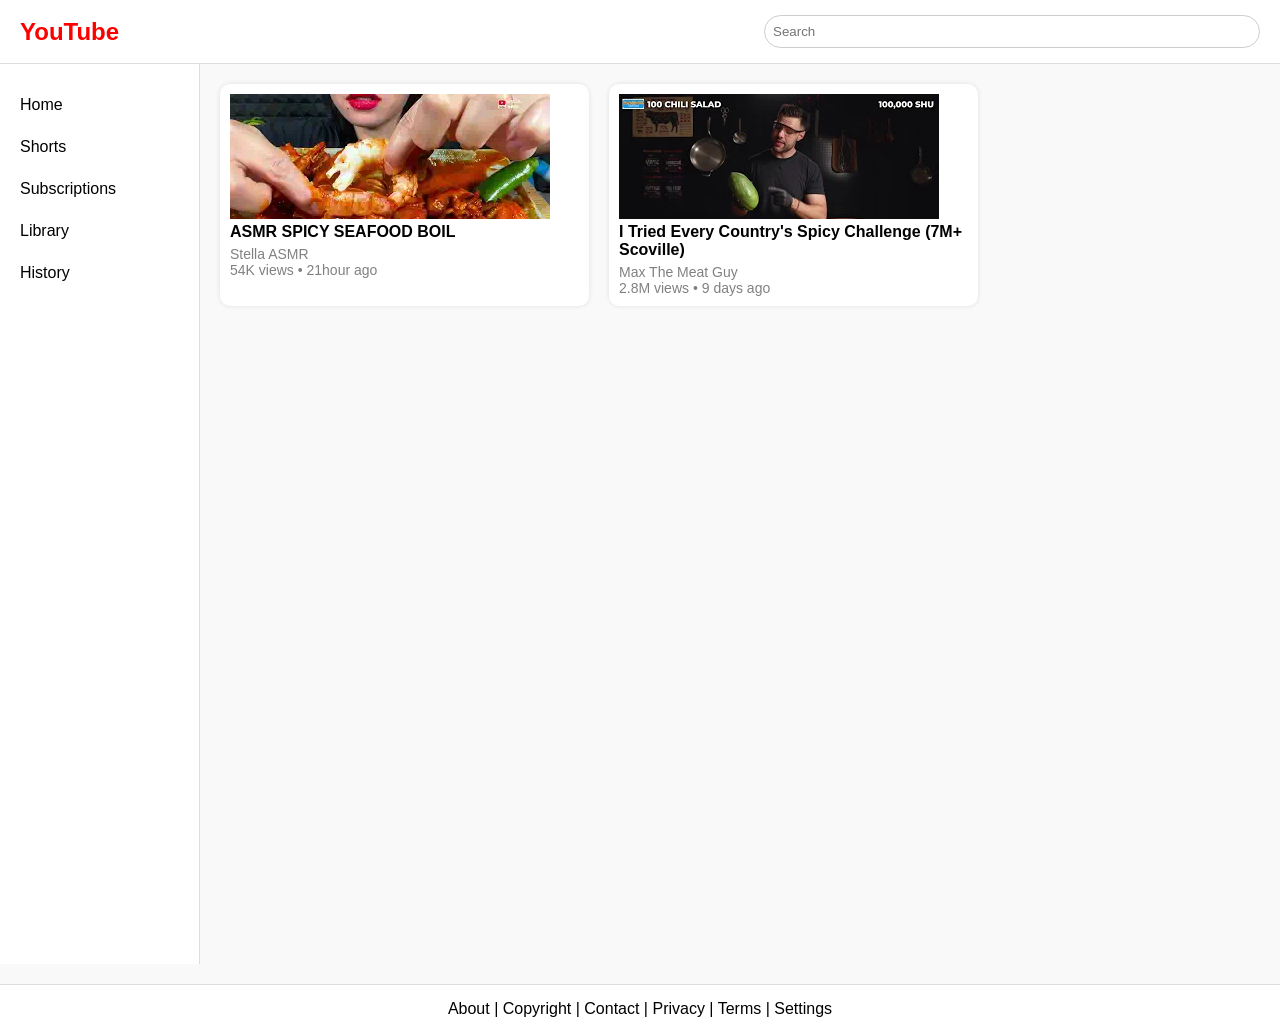
<file: youtube.html>
<!DOCTYPE html>
<html lang="en">
<head>
    <meta charset="UTF-8">
    <meta name="viewport" content="width=device-width, initial-scale=1.0">
    <link rel="stylesheet" href="style.css">
    <title>Document</title>
    <meta charset="UTF-8">
    <meta name="viewport" content="width=device-width, initial-scale=1.0">
    <title>Youtube Interface</title>
    
</head>
<body class="body">
<header class="header">
    <div class="logo">YouTube</div>
    <div class="search">
        <input type="text" placeholder="Search">
    </div>
  
</header>

<div class="container">

    <aside>
        <ul>
            <li>Home</li>
            <li>Shorts</li>
            <li>Subscriptions</li>
            <li>Library</li>
            <li>History</li>
        </ul>
    </aside>

    <main>
        <div class="video-grid">

            <div class="video-card">
                <div ><iframe width="349" height="125" 
            src="images/thumb1.jpg" title="YouTube video player" frameborder="0" allow="accelerometer; autoplay; clipboard-write; encrypted-media; gyroscope; picture-in-picture; web-share" referrerpolicy="strict-origin-when-cross-origin" allowfullscreen>
        </iframe></div>
                <h4>ASMR SPICY SEAFOOD BOIL</h4>
                <p>Stella ASMR </p>
                <p>54K views • 21hour ago</p>
            </div>
            

            <div class="video-card">
                <div ><iframe width="349" height="125" 
                src="images/thumb2.jpg" title="YouTube video player" frameborder="0" allow="accelerometer; autoplay; clipboard-write; encrypted-media; gyroscope; picture-in-picture; web-share" referrerpolicy="strict-origin-when-cross-origin" allowfullscreen>
            </iframe></div>
                <h4>I Tried Every Country's Spicy Challenge (7M+ Scoville)</h4>
                <p>Max The Meat Guy </p>
                <p>2.8M views • 9 days ago</p>
            </div>



        </div>
    </main>

</div>

<footer class="footer">
    About | Copyright | Contact | Privacy | Terms | Settings
</footer>
</body>
</html>
</file>
<file: style.css>
*{
            margin:0;
            padding:0;
            box-sizing:border-box;
            font-family:Arial, sans-serif;
        }

        .body{
            background:#f9f9f9;
        }

        .header{
            display:flex;
            justify-content:space-between;
            align-items:center;
            padding:15px 20px;
            background:white;
            border-bottom:1px solid #ddd;
        }

        .logo{
            font-size:24px;
            font-weight:bold;
            color:rgb(255, 0, 0);
        }

        .search{
            width:40%;
        }

        .search input{
            width:100%;
            padding:8px;
            border:1px solid #ccc;
            border-radius:20px;
        }

        .icons{
            display:flex;
            gap:20px;
            font-size:20px;
        }


        .container{
            display:flex;
        }

        aside{
            width:200px;
            background:white;
            height:100vh;
            padding:20px;
            border-right:1px solid #ddd;
        }

        aside ul{
            list-style:none;
        }

        aside ul li{
            padding:12px 0;
            cursor:pointer;
        }

        aside ul li:hover{
            color:rgb(255, 0, 0);
        }


        main{
            flex:1;
            padding:20px;
        }

        .video-grid{
            display:grid;
            grid-template-columns:repeat(3,1fr);
            gap:20px;
        }

        .video-card{
            background:white;
            padding:10px;
            border-radius:10px;
            box-shadow:0 0 5px rgba(0,0,0,0.1);
        }

        .thumbnail{
            height:150px;
            background:#ccc;
            border-radius:8px;
            margin-bottom:10px;
        }

        .video-card h4{
            margin-bottom:5px;
        }

        .video-card p{
            color:gray;
            font-size:14px;
        }

        .footer{
            text-align:center;
            padding:15px;
            background:white;
            margin-top:20px;
            border-top:1px solid #ddd;
        }
</file>
